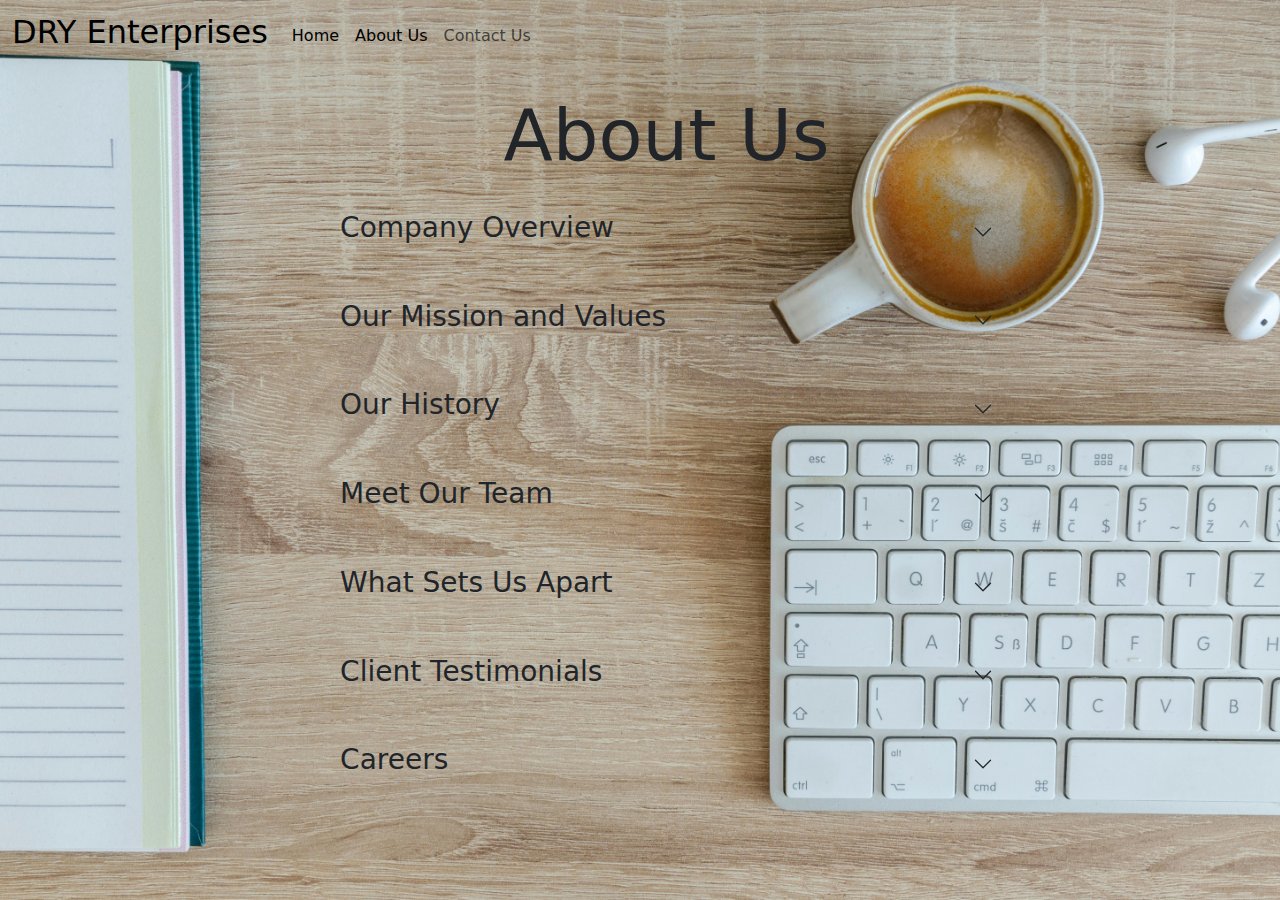
<file: templates/about.html>
<!doctype html>
<html lang="en">

<head>
    <meta charset="utf-8">
    <meta name="viewport" content="width=device-width, initial-scale=1">
    <title>C/Home</title>
    <link href="https://cdn.jsdelivr.net/npm/bootstrap@5.3.3/dist/css/bootstrap.min.css" rel="stylesheet"
        integrity="sha384-QWTKZyjpPEjISv5WaRU9OFeRpok6YctnYmDr5pNlyT2bRjXh0JMhjY6hW+ALEwIH" crossorigin="anonymous">
    <style>
        body {
            background-image: url('/static/14.jpg');
            background-size: cover;
            background-repeat: no-repeat;
            background-attachment: fixed;
        }

        .container {
            max-width: 733px;
            margin-left: 300px;
            margin-top: 20px;
            background-color: transparent;
        }

        .accordion-item {
            padding: 1%;
        }
        .h1, h1 {
            font-size: 4.5rem;
        }

        .accordion-button {
            background-color: transparent;
            font-size: large;
            font-weight: bold;

        }

        .accordion {
            --bs-accordion-border-color: transparent;
            --bs-accordion-bg: transparent;
        }

        .accordion-body {
            font-weight: bold;
            font-size: 120%;
        }

        .accordion-button:not(.collapsed) {

            background-color: transparent;

        }

        .accordion-button:focus {
            box-shadow: none;
        }
    </style>
</head>

<body>
    <div class="info1">
        <nav class="navbar navbar-expand-lg">
            <div class="container-fluid">
                <a class="navbar-brand" href="#">
                    <h2>DRY Enterprises</h2>
                </a>
                <button class="navbar-toggler" type="button" data-bs-toggle="collapse" data-bs-target="#navbarNav"
                    aria-controls="navbarNav" aria-expanded="false" aria-label="Toggle navigation">
                    <span class="navbar-toggler-icon"></span>
                </button>
                <div class="collapse navbar-collapse" id="navbarNav">
                    <ul class="navbar-nav">
                        <li class="nav-item">
                            <a class="nav-link active" aria-current="page" href="/">Home</a>
                        </li>
                        <li class="nav-item">
                            <a class="nav-link active" aria-current="page" href="/about">About Us</a>
                        </li>
                        </li>
                        <li class="nav-item">
                            <a class="nav-link" href="/contact">Contact Us</a>
                        </li>
                    </ul>
                </div>
            </div>
        </nav>
    </div>

    <div class="container">
        <h1 class="text-center">About Us</h1>
        <div class="accordion" id="accordionExample">
            <div class="accordion-item ">
                <h2 class="accordion-header">
                    <button class="accordion-button collapsed" type="button" data-bs-toggle="collapse"
                        data-bs-target="#collapseOne" aria-expanded="true" aria-controls="collapseOne">
                        <h3>Company Overview</h3>
                    </button>
                </h2>
                <div id="collapseOne" class="accordion-collapse collapse" data-bs-parent="#accordionExample">
                    <div class="accordion-body">
                        <p>DRY Enterprises is a leading provider of innovative solutions and services, dedicated to
                            delivering excellence and value to our clients. Our mission is to drive progress and set new
                            standards in our industry.</p>
                    </div>
                </div>
            </div>

            <div class="accordion-item">
                <h2 class="accordion-header">
                    <button class="accordion-button collapsed" type="button" data-bs-toggle="collapse"
                        data-bs-target="#collapseTow" aria-expanded="false" aria-controls="collapseTow">
                        <h3>Our Mission and Values</h3>
                    </button>
                </h2>
                <div id="collapseTow" class="accordion-collapse collapse" data-bs-parent="#accordionExample">
                    <div class="accordion-body">
                        <p>At DRY Enterprises, our mission is to innovate and excel in all our endeavors, providing
                            top-tier solutions that meet and exceed our clients' expectations.</p>
                        <ul>
                            <li><strong>Innovation:</strong> We strive to stay at the forefront of technological
                                advancements.</li>
                            <li><strong>Integrity:</strong> We conduct our business with the highest ethical standards.
                            </li>
                            <li><strong>Customer Focus:</strong> Our clients are at the heart of everything we do.</li>
                            <li><strong>Excellence:</strong> We are committed to delivering the highest quality in all
                                our services.</li>
                        </ul>
                    </div>
                </div>
            </div>

            <div class="accordion-item">
                <h2 class="accordion-header">
                    <button class="accordion-button collapsed" type="button" data-bs-toggle="collapse"
                        data-bs-target="#collapseThree" aria-expanded="false" aria-controls="collapseThree">
                        <h3>Our History</h3>
                    </button>
                </h2>
                <div id="collapseThree" class="accordion-collapse collapse" data-bs-parent="#accordionExample">
                    <div class="accordion-body">
                        <p>Founded in 2018, DRY Enterprises has grown from a small startup to a renowned leader in the
                            industry. Over the years, we have achieved numerous milestones and continue to expand our
                            reach and impact.</p>
                        <ul>
                            <li><strong>2018:</strong> Company founded.</li>
                            <li><strong>2019:</strong> First major project completed.</li>
                            <li><strong>2020:</strong> Expansion into new markets.</li>
                            <li><strong>2024:</strong> Launch of innovative product/service.</li>
                        </ul>
                    </div>
                </div>
            </div>

            <div class="accordion-item">
                <h2 class="accordion-header">
                    <button class="accordion-button collapsed" type="button" data-bs-toggle="collapse"
                        data-bs-target="#collapseFour" aria-expanded="false" aria-controls="collapseFour">
                        <h3>Meet Our Team</h3>
                    </button>
                </h2>
                <div id="collapseFour" class="accordion-collapse collapse" data-bs-parent="#accordionExample">
                    <div class="accordion-body">
                        <div class="team-member">
                            <h3>Guatam Singh</h3>
                            <p><strong>CEO & Founder</strong></p>
                            <p>John has over 20 years of experience in the industry and is the visionary behind DRY
                                Enterprises.</p>
                        </div>
                        <div class="team-member">
                            <h3>Praveen Kumar</h3>
                            <p><strong>Chief Operating Officer</strong></p>
                            <p>Jane oversees our operations, ensuring everything runs smoothly and efficiently.</p>
                        </div>
                        <div class="team-member">
                            <h3>Vipin Singh</h3>
                            <p><strong>Head of Development</strong></p>
                            <p>Mike leads our development team, driving innovation and excellence in our products.</p>
                        </div>
                    </div>
                </div>
            </div>

            <div class="accordion-item">
                <h2 class="accordion-header">
                    <button class="accordion-button collapsed" type="button" data-bs-toggle="collapse"
                        data-bs-target="#collapseFive" aria-expanded="false" aria-controls="collapseFive">
                        <h3>What Sets Us Apart</h3>
                    </button>
                </h2>
                <div id="collapseFive" class="accordion-collapse collapse" data-bs-parent="#accordionExample">
                    <div class="accordion-body">
                        <p>DRY Enterprises stands out due to our commitment to quality, customer satisfaction, and
                            innovation. We leverage cutting-edge technology and industry expertise to deliver solutions
                            that make a real difference.</p>
                        <ul>
                            <li><strong>Expertise:</strong> Our team consists of highly skilled professionals with
                                extensive industry experience.</li>
                            <li><strong>Customer-Centric:</strong> We prioritize our clients' needs and work closely
                                with them to achieve their goals.</li>
                            <li><strong>Innovative Solutions:</strong> We continuously develop and implement innovative
                                solutions to stay ahead of the curve.</li>
                            <li><strong>Proven Track Record:</strong> Our portfolio of successful projects and satisfied
                                clients speaks for itself.</li>
                        </ul>
                    </div>
                </div>
            </div>

            <div class="accordion-item">
                <h2 class="accordion-header">
                    <button class="accordion-button collapsed" type="button" data-bs-toggle="collapse"
                        data-bs-target="#collapseSix" aria-expanded="false" aria-controls="collapseSix">
                        <h3> Client Testimonials</h3>
                    </button>
                </h2>
                <div id="collapseSix" class="accordion-collapse collapse" data-bs-parent="#accordionExample">
                    <div class="accordion-body">
                        <div class="testimonial">
                            <p>"DRY Enterprises delivered exceptional results on our project. Their professionalism and
                                expertise are unmatched."</p>
                            <p><strong>- Piyush Randeep, P&D Enterprises</strong></p>
                        </div>
                        <div class="testimonial">
                            <p>"Working with DRY Enterprises was a fantastic experience. Their team is knowledgeable,
                                responsive, and truly cares about their clients."</p>
                            <p><strong>- Tannu Shree, Shree Innovations</strong></p>
                        </div>
                    </div>
                </div>
            </div>

            <div class="accordion-item">
                <h2 class="accordion-header">
                    <button class="accordion-button collapsed" type="button" data-bs-toggle="collapse"
                        data-bs-target="#collapseSeven" aria-expanded="false" aria-controls="collapseSeven">
                        <h3>Careers</h3>
                    </button>
                </h2>
                <div id="collapseSeven" class="accordion-collapse collapse" data-bs-parent="#accordionExample">
                    <div class="accordion-body">
                        <p>Join our team of talented professionals and be a part of an innovative and dynamic company.
                            Check out our current job openings:</p>
                        <ul>
                            <li><a href="/job">Python Developer</a></li>
                            <li><a href="/job">UI/UX Designer</a></li>
                            <li><a href="/job">Marketing Head</a></li>

                        </ul>
                    </div>
                </div>
            </div>


        </div>
    </div>

    <script src="https://cdn.jsdelivr.net/npm/bootstrap@5.3.3/dist/js/bootstrap.bundle.min.js"
        integrity="sha384-YvpcrYf0tY3lHB60NNkmXc5s9fDVZLESaAA55NDzOxhy9GkcIdslK1eN7N6jIeHz"
        crossorigin="anonymous"></script>
</body>

</html>
</file>
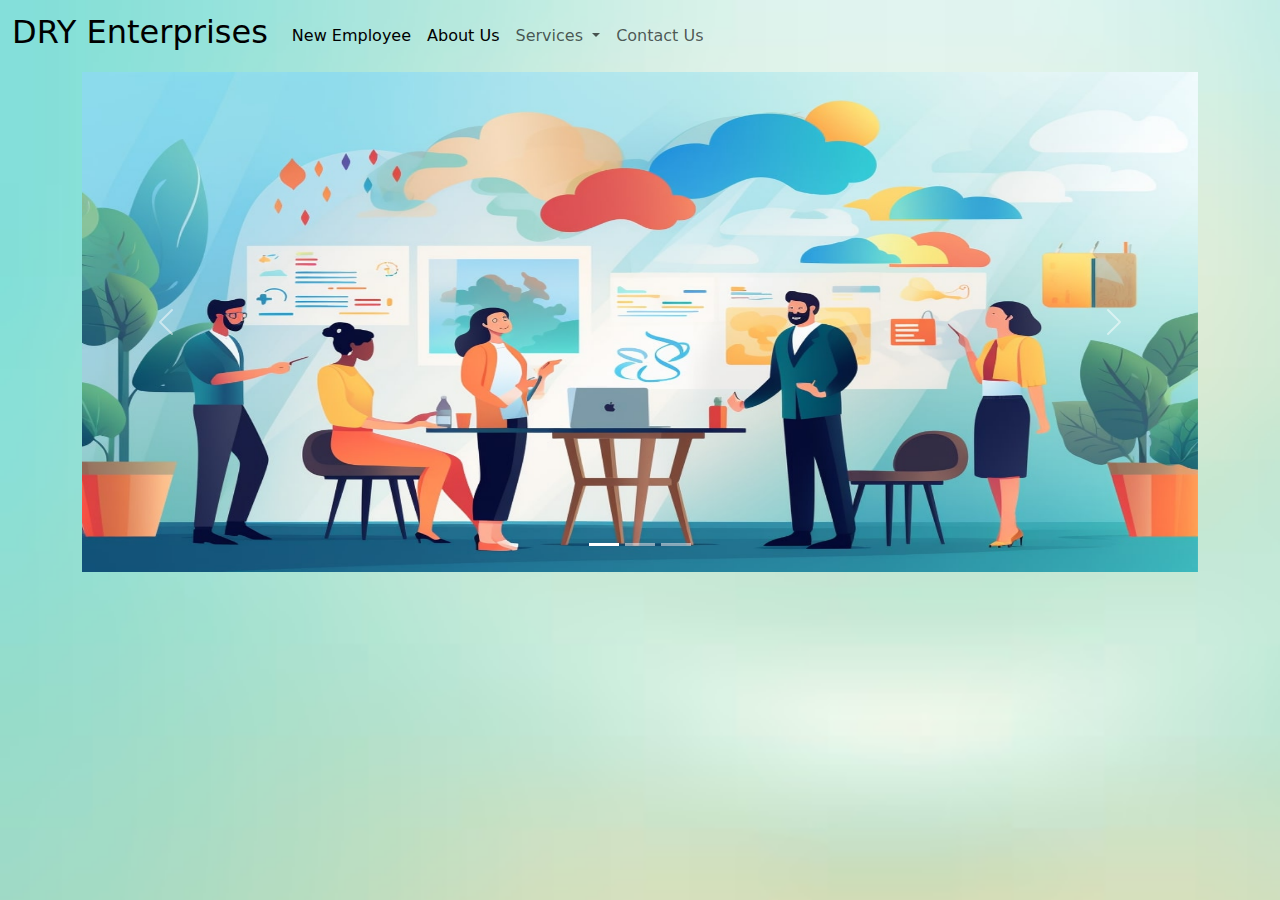
<file: templates/C_home.html>
<!doctype html>
<html lang="en">

<head>
    <meta charset="utf-8">
    <meta name="viewport" content="width=device-width, initial-scale=1">
    <title>C/Home</title>
    <link href="https://cdn.jsdelivr.net/npm/bootstrap@5.3.3/dist/css/bootstrap.min.css" rel="stylesheet"
        integrity="sha384-QWTKZyjpPEjISv5WaRU9OFeRpok6YctnYmDr5pNlyT2bRjXh0JMhjY6hW+ALEwIH" crossorigin="anonymous">
    <style>
        body {
            background-image: url('/static/10.avif');
            background-size: cover;
            background-repeat: no-repeat;
            background-attachment: fixed;
        }
    </style>
</head>

<body>
    <div class="info1">
        <nav class="navbar navbar-expand-lg">
            <div class="container-fluid">
                <a class="navbar-brand" href="#">
                    <h2>DRY Enterprises</h2>
                </a>
                <button class="navbar-toggler" type="button" data-bs-toggle="collapse" data-bs-target="#navbarNav"
                    aria-controls="navbarNav" aria-expanded="false" aria-label="Toggle navigation">
                    <span class="navbar-toggler-icon"></span>
                </button>
                <div class="collapse navbar-collapse" id="navbarNav">
                    <ul class="navbar-nav">
                        <li class="nav-item">
                            <a class="nav-link active" aria-current="page" href="/employee">New Employee</a>
                        </li>
                        <li class="nav-item">
                            <a class="nav-link active" aria-current="page" href="/about">About Us</a>
                        </li>
                        <li class="nav-item dropdown">
                            <a class="nav-link dropdown-toggle" href="#" role="button" data-bs-toggle="dropdown"
                                aria-expanded="false">
                                Services
                            </a>
                            <ul class="dropdown-menu">
                                <li><a class="dropdown-item" href="/job">Consulting Services</a></li>
                                <li><a class="dropdown-item" href="/job">Project Management</a></li>
                                <li><a class="dropdown-item" href="/job">Custom Software Development</a></li>
                                <li><a class="dropdown-item" href="/job">Data Analytics</a></li>
                                <li><a class="dropdown-item" href="/job">Digital Marketing</a></li>
                                <li><a class="dropdown-item" href="/job">Training and Support</a></li>
                            </ul>
                        </li>
                        <li class="nav-item">
                            <a class="nav-link" href="/contact">Contact Us</a>
                        </li>
                    </ul>
                </div>
            </div>
        </nav>
    </div>

    <div class="container">
        <div id="carouselExampleCaptions" class="carousel slide">
            <div class="carousel-indicators">
                <button type="button" data-bs-target="#carouselExampleCaptions" data-bs-slide-to="0" class="active"
                    aria-current="true" aria-label="Slide 1"></button>
                <button type="button" data-bs-target="#carouselExampleCaptions" data-bs-slide-to="1"
                    aria-label="Slide 2"></button>
                <button type="button" data-bs-target="#carouselExampleCaptions" data-bs-slide-to="2"
                    aria-label="Slide 3"></button>
            </div>
            <div class="carousel-inner">
                <div class="carousel-item active">
                    <img src="/static/8.jpg" class="d-block w-100" alt="..." height="500" width="600">
                </div>
                <div class="carousel-item">
                    <img src="/static/11.jpg" class="d-block w-100" alt="..." height="500" width="600">
                </div>
                <div class="carousel-item">
                    <img src="/static/10.jpg" class="d-block w-100" alt="..." height="500" width="600">
                </div>
            </div>
            <button class="carousel-control-prev" type="button" data-bs-target="#carouselExampleCaptions"
                data-bs-slide="prev">
                <span class="carousel-control-prev-icon" aria-hidden="true"></span>
                <span class="visually-hidden">Previous</span>
            </button>
            <button class="carousel-control-next" type="button" data-bs-target="#carouselExampleCaptions"
                data-bs-slide="next">
                <span class="carousel-control-next-icon" aria-hidden="true"></span>
                <span class="visually-hidden">Next</span>
            </button>
        </div>
    </div>

    

    <script src="https://cdn.jsdelivr.net/npm/bootstrap@5.3.3/dist/js/bootstrap.bundle.min.js"
        integrity="sha384-YvpcrYf0tY3lHB60NNkmXc5s9fDVZLESaAA55NDzOxhy9GkcIdslK1eN7N6jIeHz"
        crossorigin="anonymous"></script>
</body>

</html>
</file>
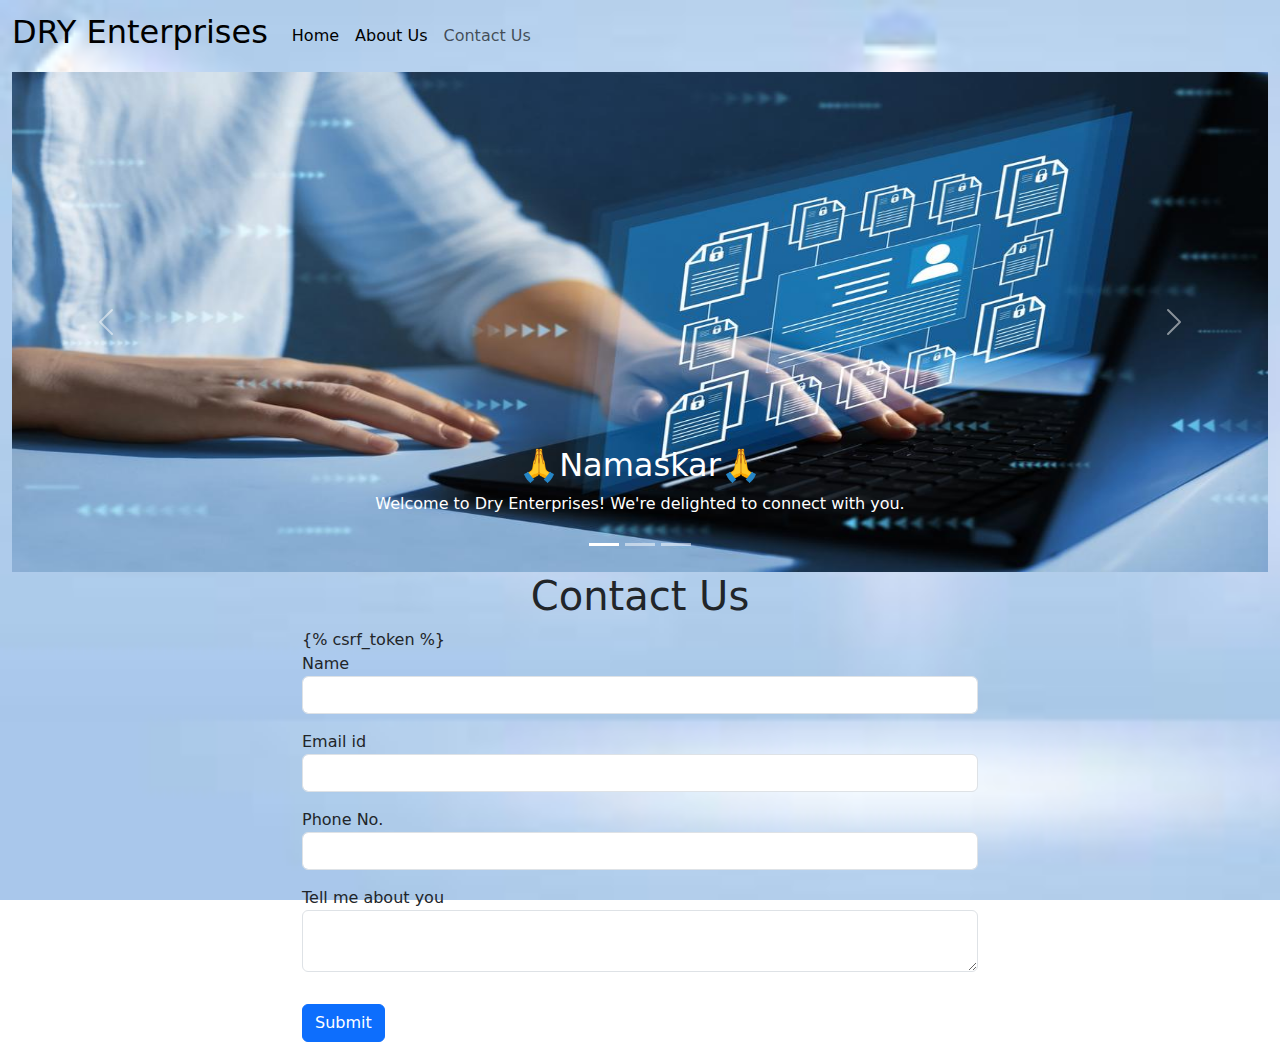
<file: templates/contact.html>
<!doctype html>
<html lang="en">

<head>
    <meta charset="utf-8">
    <meta name="viewport" content="width=device-width, initial-scale=1">
    <title>C/Home</title>
    <link href="https://cdn.jsdelivr.net/npm/bootstrap@5.3.3/dist/css/bootstrap.min.css" rel="stylesheet"
        integrity="sha384-QWTKZyjpPEjISv5WaRU9OFeRpok6YctnYmDr5pNlyT2bRjXh0JMhjY6hW+ALEwIH" crossorigin="anonymous">
    <style>
        body {
            background-image: url('/static/9.jpg');
            background-size: cover;
            background-repeat: no-repeat;
            background-attachment: fixed;
        }

        .container {
            max-width: 700px;
        }
        
    </style>
</head>

<body>
    <div class="info1">
        <nav class="navbar navbar-expand-lg">
            <div class="container-fluid">
                <a class="navbar-brand" href="#">
                    <h2>DRY Enterprises</h2>
                </a>
                <button class="navbar-toggler" type="button" data-bs-toggle="collapse" data-bs-target="#navbarNav"
                    aria-controls="navbarNav" aria-expanded="false" aria-label="Toggle navigation">
                    <span class="navbar-toggler-icon"></span>
                </button>
                <div class="collapse navbar-collapse" id="navbarNav">
                    <ul class="navbar-nav">
                        <li class="nav-item">
                            <a class="nav-link active" aria-current="page" href="/">Home</a>
                        </li>
                        <li class="nav-item">
                            <a class="nav-link active" aria-current="page" href="/about">About Us</a>
                        </li>
                        <li class="nav-item">
                            <a class="nav-link" href="/contact">Contact Us</a>
                        </li>
                    </ul>
                </div>
            </div>
        </nav>
    </div>

    <div class="container-fluid">
        <div id="carouselExampleCaptions" class="carousel slide">
            <div class="carousel-indicators">
                <button type="button" data-bs-target="#carouselExampleCaptions" data-bs-slide-to="0" class="active"
                    aria-current="true" aria-label="Slide 1"></button>
                <button type="button" data-bs-target="#carouselExampleCaptions" data-bs-slide-to="1"
                    aria-label="Slide 2"></button>
                <button type="button" data-bs-target="#carouselExampleCaptions" data-bs-slide-to="2"
                    aria-label="Slide 3"></button>
            </div>
            <div class="carousel-inner">
                <div class="carousel-item active">
                    <img src="/static/5.jpg" class="d-block w-100" alt="..." height="500" width="600">
                    <div class="carousel-caption d-none d-md-block">
                        <h2>🙏Namaskar🙏</h2>
                        <p>Welcome to Dry Enterprises! We're delighted to connect with you.</p>
                    </div>
                </div>
                <div class="carousel-item">
                    <img src="/static/6.jpg" class="d-block w-100" alt="..." height="500" width="600">
                    <div class="carousel-caption d-none d-md-block">
                        <h2>🙏नमस्ते🙏</h2>
                        <p> Thank you for visiting our website.</p>
                    </div>
                </div>
                <div class="carousel-item">
                    <img src="/static/8.webp" class="d-block w-100" alt="..." height="500" width="600">
                    <div class="carousel-caption d-none d-md-block">
                        <h2>Welcome</h2>
                        <p>Feel free to reach out—we're eager to hear from you.</p>
                    </div>
                </div>
            </div>
            <button class="carousel-control-prev" type="button" data-bs-target="#carouselExampleCaptions"
                data-bs-slide="prev">
                <span class="carousel-control-prev-icon" aria-hidden="true"></span>
                <span class="visually-hidden">Previous</span>
            </button>
            <button class="carousel-control-next" type="button" data-bs-target="#carouselExampleCaptions"
                data-bs-slide="next">
                <span class="carousel-control-next-icon" aria-hidden="true"></span>
                <span class="visually-hidden">Next</span>
            </button>
        </div>
    </div>

    <div class="container">
        <div class="form-box">
            <h1 class="text-center">Contact Us </h1>
            <form method="post" action="/contact">
                {% csrf_token %}
                <div class="mb-3">
                    <label for="name" class="name">Name</label>
                    <input type="text" class="form-control" id="name" name="name">
                </div>
                <div class="mb-3">
                    <label for="email" class="email">Email id</label>
                    <input type="email" class="form-control" id="email" name="email">
                </div>
                <div class="mb-3">
                    <label for="ph" class="ph">Phone No.</label>
                    <input type="text" class="form-control" id="ph" name="ph">
                </div>
                <div class="mb-3">
                    <label for="info" class="info">Tell me about you</label>
                    <textarea type="text" class="form-control" id="info" name="info"></textarea>
                </div>

                <button type="save" class="btn btn-primary my-3">Submit</button>

            </form>
        </div>
    </div>


    <script src="https://cdn.jsdelivr.net/npm/bootstrap@5.3.3/dist/js/bootstrap.bundle.min.js"
        integrity="sha384-YvpcrYf0tY3lHB60NNkmXc5s9fDVZLESaAA55NDzOxhy9GkcIdslK1eN7N6jIeHz"
        crossorigin="anonymous"></script>
</body>

</html>
</file>
